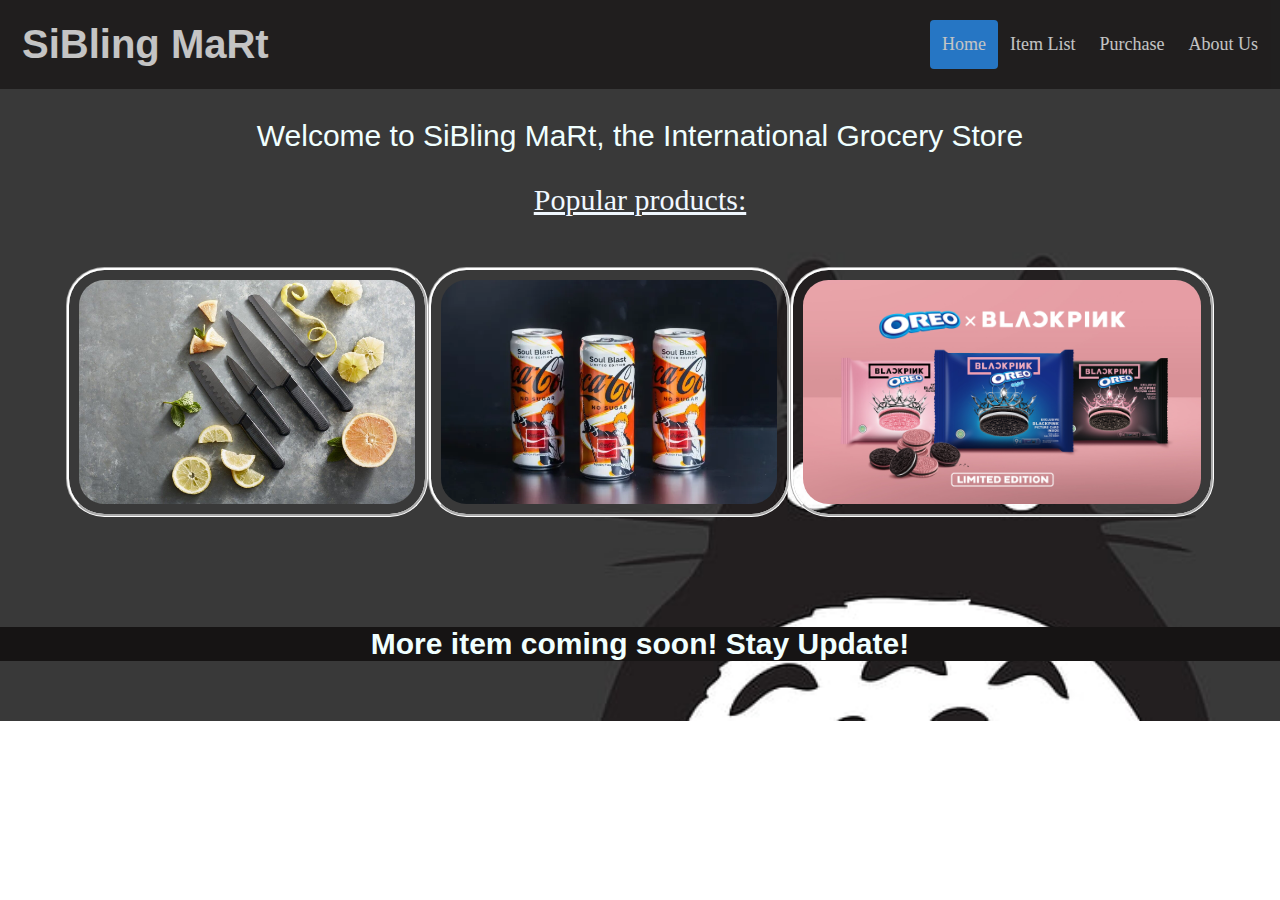
<file: Web assignment/index.html>
<!--MUHAMMAD FIRDAUS ZUHAIRI BIN ZAILANI
    202245736
    RCDCS2512A
    
    Source code: HOMEPAGE-->

<!DOCTYPE html>
<html>
<style>



</style>
<head>
    <meta name="viewport" content="width=device-width, initial-scale=1">
    <link rel="stylesheet" href= "MyGroceryStoreHP.css" type ="text/css">
    <title>SiBling MaRt</title>
</head>

<body>

    <div class="header">
        <a href="#default" class="logo">SiBling MaRt</a>
        <div class="header-right">
          <a class="active" href="index.html">Home</a>
          <a href="itemlist.html">Item List</a>
          <a href="totalprice.html">Purchase</a>
          <a href="aboutus.html">About Us</a>
        </div>
      </div>

    <div class="welcome">
    <P>Welcome to SiBling MaRt, the International Grocery Store</p>
    </div>

    <p class="popu" >Popular products: </p>
    <div class="row">

        <a href="MyGroceryStoreRt.html">
            <img src="knife.jpeg" alt="Kitchen knife"  class="knife">
        </a>
        <a href="MyGroceryStoreDrink.html">
            <img src="Coca-Cola-X-BLEACH04.jpeg" alt="Drinks"  class="drinks">
        </a>
        <a href="MyGroceryStoreSnacks.html">
            <img src="OREO-x-BLACKPINK-5.jpg" alt="Snacks"  class="snacks">
        </a>

    </div>
    <br>
    <br>
    <h2>More item coming soon! Stay Update!</h2>








</body>


</html>
</file>
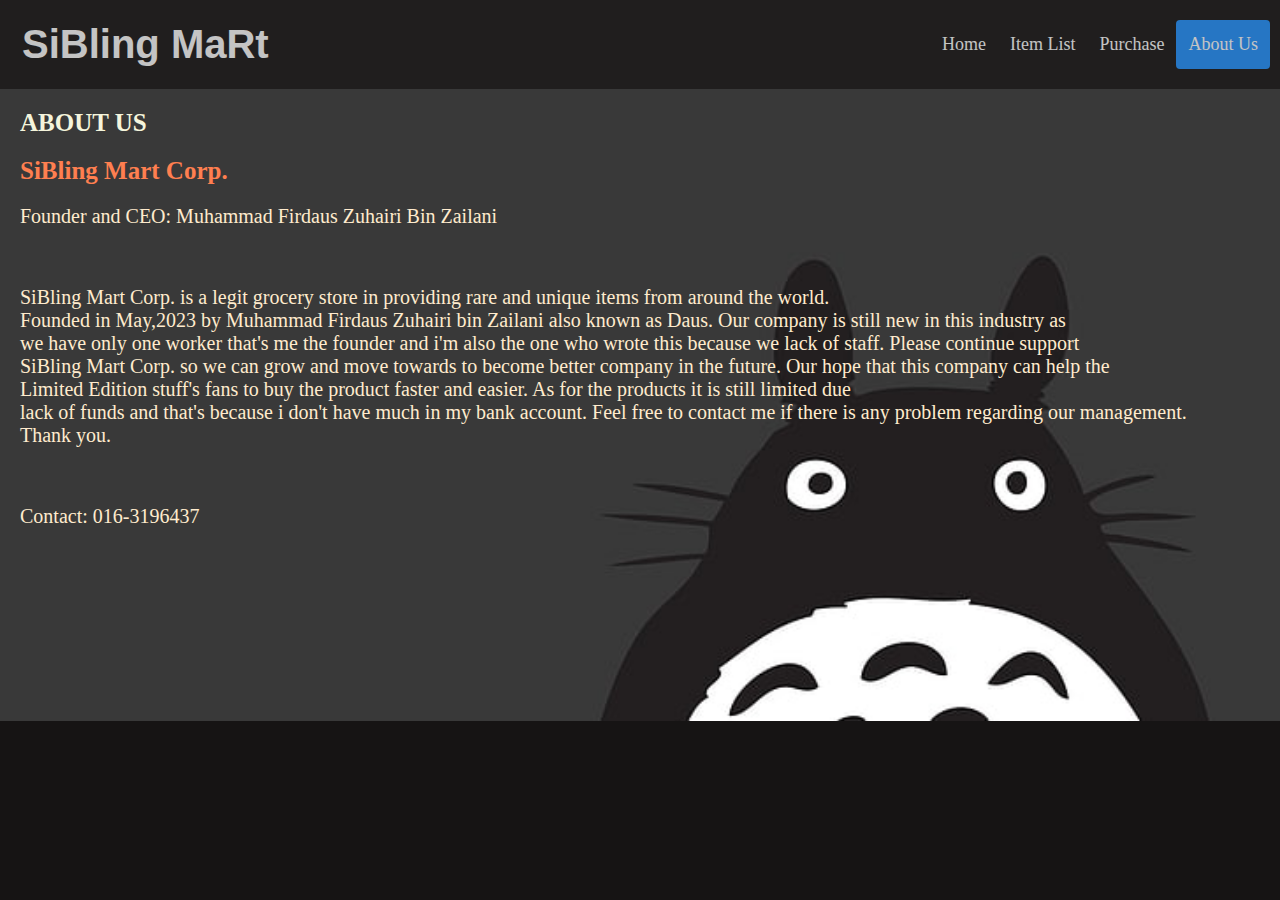
<file: Web assignment/aboutus.html>
<!--MUHAMMAD FIRDAUS ZUHAIRI BIN ZAILANI
    202245736
    RCDCS2512A
    
    Source code: ABOUT US + INTERNAL CSS-->

<!DOCTYPE html>
<html>
    <head>
      <meta name="viewport" content="width=device-width, initial-scale=1">
        <style>

  body{
    background-image: url(anime-my-neighbor-totoro-totoro.jpg);
    background-repeat: no-repeat;
    background-size: cover;
    background-color: #161414;
    margin: 0;
    padding: 0;
  }

  .header {
  overflow: hidden;
  background-color: #161414;
  padding: 20px 10px;
  opacity: 0.7;
}

.header a {
  float: left;
  color: rgb(255, 255, 255);
  text-align: center;
  padding: 12px;
  text-decoration: none;
  font-size: 18px; 
  line-height: 25px;
  border-radius: 4px;
}

.header a.logo {
  font-size: 40px;
  font-weight: bold;
  font-family: 'Gill Sans', 'Gill Sans MT', Calibri, 'Trebuchet MS', sans-serif;
}

.header a:hover {
  background-color: #343232;
  color: rgb(255, 255, 255);
}

.header a.active {
  background-color: dodgerblue;
  color: white;
}

.header-right {
  float: right;
}

@media screen and (max-width: 500px) {
  .header a {
    float: none;
    display: block;
    text-align: center;
  }
  
  .header-right {
    float: none;
    margin-top: 10px;
  }
}

h1{
    color: beige;
    font-size: 25px;
}
p{
    color: blanchedalmond;
    font-size: 20px;
    text-align: justify;
}
h2{
    color: coral;
    font-size: 25px;
}

h1,p,h2{
  margin: 20px;
}

        </style>
    </head>

    <body>
        <div class="header">
            <a href="#default" class="logo">SiBling MaRt</a>
            <div class="header-right">
              <a href="index.html">Home</a>
              <a href="itemlist.html">Item List</a>
              <a href="totalprice.html">Purchase</a>
              <a class="active" href="aboutus.html">About Us</a>
            </div>
          </div>

          <h1>ABOUT US</h1>

          <h2>SiBling Mart Corp.</h2>
          <p>Founder and CEO: Muhammad Firdaus Zuhairi Bin Zailani</p>
          <br>
          <p>SiBling Mart Corp. is a legit grocery store in providing rare and unique items from around the world.<br>
            Founded in May,2023 by Muhammad Firdaus Zuhairi bin Zailani also known as Daus. Our company is still new in this industry as <br>
            we have only one worker that's me the founder and i'm also the one who wrote this because we lack of staff. Please continue support<br>
            SiBling Mart Corp. so we can grow and move towards to become better company in the future. Our hope that this company can help the<br>
            Limited Edition stuff's fans to buy the product faster and easier. As for the products it is still limited due<br>
            lack of funds and that's because i don't have much in my bank account. Feel free to contact me if there is any problem regarding our
            management.<br> Thank you.
          </p>
          <br>
          <p>Contact: 016-3196437</p>

    </body>
</html>
</file>
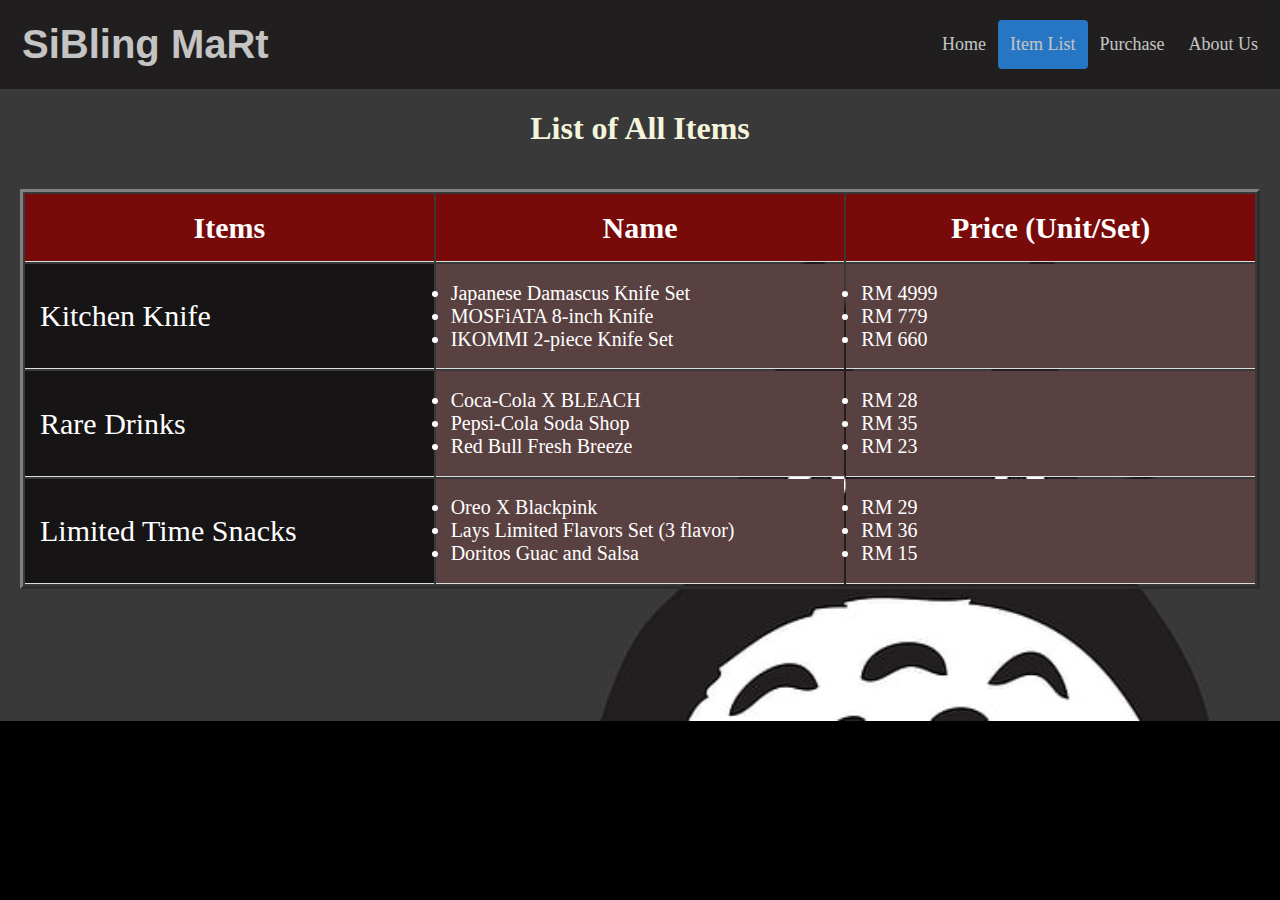
<file: Web assignment/itemlist.html>
<!--MUHAMMAD FIRDAUS ZUHAIRI BIN ZAILANI
    202245736
    RCDCS2512A
    
    Source code: ITEM LIST + INTERNAL CSS-->

<!DOCTYPE html>
<html>
    <head>
        <style>

body{
  background-image: url(anime-my-neighbor-totoro-totoro.jpg);
  background-repeat: no-repeat;
  background-size: cover;
  background-color: black;
  margin: 0;
  padding: 0;
  }

h1{
    text-align: center;
    color: beige;
}

.header {
  overflow: hidden;
  background-color: #161414;
  padding: 20px 10px;
  opacity: 0.7;
}

.header a {
  float: left;
  color: rgb(255, 255, 255);
  text-align: center;
  padding: 12px;
  text-decoration: none;
  font-size: 18px; 
  line-height: 25px;
  border-radius: 4px;
}

.header a.logo {
  font-size: 40px;
  font-weight: bold;
  font-family: 'Gill Sans', 'Gill Sans MT', Calibri, 'Trebuchet MS', sans-serif;
}

.header a:hover {
  background-color: #343232;
  color: rgb(255, 255, 255);
}

.header a.active {
  background-color: dodgerblue;
  color: white;
}

.header-right {
  float: right;
}

@media screen and (max-width: 500px) {
  .header a {
    float: none;
    display: block;
    text-align: center;
  }
  
.header-right {
    float: none;
    margin-top: 10px;
  }
}

th{
  background-color: rgb(120, 10, 10);
  color: rgb(255, 255, 255);
  text-align: center;
  font-size: 30px
}
td{
  background-color: rgb(90, 65, 65);
  color: rgb(255, 255, 255);
  text-align: left;
  font-size: 20px;
  
}

table {
    border-style:outset;
    width: 1400px;
    height: 400px;
    table-layout: fixed; /* Ensures table width is fixed */
    margin: 20px;
}

th, td {
  padding: 15px;
  border-bottom: 1px solid #ddd;
}

tr:hover {background-color: rgb(224, 63, 4);}

.tableadjust{
    display: flex;
    justify-content: center;
    align-items: center;
}

.items{
    font-size: 30px;
    background-color: #161414;
}

    </style>
    </head>
<body>
    <div class="header">
        <a href="#default" class="logo">SiBling MaRt</a>
        <div class="header-right">
          <a href="index.html">Home</a>
          <a class="active" href="itemlist.html">Item List</a>
          <a href="totalprice.html">Purchase</a>
          <a href="aboutus.html">About Us</a>
        </div>
      </div>


    <h1>List of All Items</h1>
    <div class="tableadjust">
    <table>
        <tr>
            <th>Items</th>
            <th>Name</th>
            <th>Price (Unit/Set)</th>
        </tr>
        <tr>
            <td class="items">Kitchen Knife</td>
            <td>
                <li>Japanese Damascus Knife Set</li>
                <li>MOSFiATA 8-inch Knife</li>
                <li>IKOMMI 2-piece Knife Set</li>     
            </td>
            <td>
                <li>RM 4999</li>
                <li>RM 779</li>
                <li>RM 660</li>
            </td>
        </tr>
        <tr>
            <td class="items">Rare Drinks</td>
            <td>
                <li>Coca-Cola X BLEACH</li>
                <li>Pepsi-Cola Soda Shop</li>
                <li>Red Bull Fresh Breeze</li>
            </td>
            <td>
                <li>RM 28</li>
                <li>RM 35</li>
                <li>RM 23</li>
            </td>
        </tr>
        <tr>
            <td class="items">Limited Time Snacks</td>
            <td>
                <li>Oreo X Blackpink</li>
                <li>Lays Limited Flavors Set (3 flavor)</li>
                <li>Doritos Guac and Salsa</li>
            </td>
            <td>
                <li>RM 29</li>
                <li>RM 36</li>
                <li>RM 15</li>
            </td>
        </tr>
    </table>
</div>

</body>



</html>
</file>
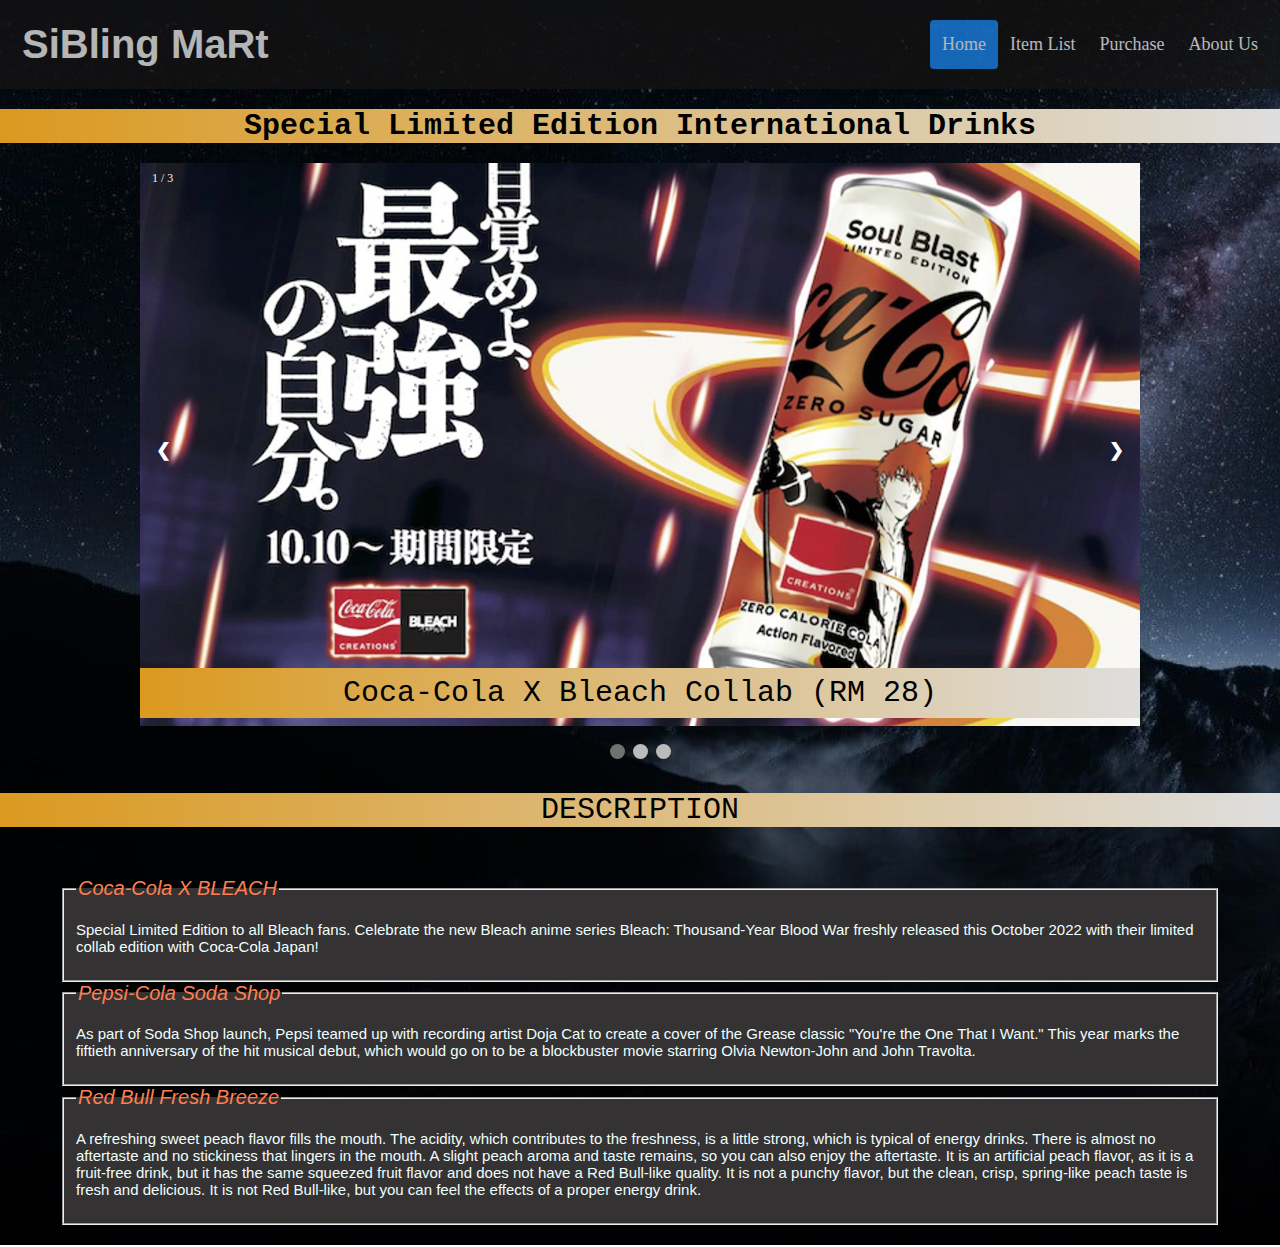
<file: Web assignment/MyGroceryStoreDrink.html>
<!--MUHAMMAD FIRDAUS ZUHAIRI BIN ZAILANI
    202245736
    RCDCS2512A
    
    Source code: RARE DRINKS PAGE + INTERNAL CSS-->

<!DOCTYPE html>
<html>
<head>
    <meta name="viewport" content="width=device-width, initial-scale=1">
    <style>

* {box-sizing: border-box}
.mySlides1, .mySlides2 {display: none}
img {vertical-align: middle;}

body{
    background-image: url(night\ mountain.jpg);
    background-repeat: no-repeat;
    background-size: cover;
    margin: 0;
    padding: 0;
}


/*Navigation bar*/

.header {
  overflow: hidden;
  background-color: #161414;
  padding: 20px 10px;
  opacity: 0.7;
}

.header a {
  float: left;
  color: rgb(255, 255, 255);
  text-align: center;
  padding: 12px;
  text-decoration: none;
  font-size: 18px; 
  line-height: 25px;
  border-radius: 4px;
}

.header a.logo {
  font-size: 40px;
  font-weight: bold;
  font-family: 'Gill Sans', 'Gill Sans MT', Calibri, 'Trebuchet MS', sans-serif;
}

.header a:hover {
  background-color: #343232;
  color: rgb(255, 255, 255);
}

.header a.active {
  background-color: dodgerblue;
  color: white;
}

.header-right {
  float: right;
}

@media screen and (max-width: 500px) {
  .header a {
    float: none;
    display: block;
    text-align: center;
  }
  
  .header-right {
    float: none;
    margin-top: 10px;
  }
}


.desc,h1 {
    color: rgb(0, 0, 0);
    text-align: center;
    font-size: 30px;
    font-family:monospace;
    background: linear-gradient(90deg,rgb(219, 153, 31) 0%,rgb(222, 222, 222) 100%);
}

/*field description*/
.fieldsetcontainer {
  width: 1200px;
  max-width: fit-content;
  margin: 0 auto; /* Center the container horizontally */
  padding: 20px;

}

fieldset{
    background-color: #343232;
}

legend{
    font-size: 20px;
    font-style: italic;
    font-family:'Segoe UI', Tahoma, Geneva, Verdana, sans-serif;
    color: coral;
}

.note{
    font-size: 15px;
    font-family: Arial, Helvetica, sans-serif;
    color: azure;

}
/* Slideshow container */
.slideshow-container {
  max-width: 1000px;
  position: relative;
  margin: auto;
}

/* Next & previous buttons */
.prev, .next {
  cursor: pointer;
  position: absolute;
  top: 50%;
  width: auto;
  padding: 16px;
  margin-top: -22px;
  color: white;
  font-weight: bold;
  font-size: 18px;
  transition: 0.6s ease;
  border-radius: 0 3px 3px 0;
  user-select: none;
}

/* Position the "next button" to the right */
.next {
  right: 0;
  border-radius: 3px 0 0 3px;
}

/* On hover, add a black background color with a little bit see-through */
.prev:hover, .next:hover {
  background-color: rgba(0,0,0,0.8);
}

/* Caption text */
.text {
  color: black;
  font-size: 30px;
  padding: 8px 12px;
  position: absolute;
  bottom: 8px;
  width: 100%;
  text-align: center;
  background:linear-gradient(90deg,rgb(219, 153, 31) 0%,rgb(222, 222, 222) 100%);
  font-family:'Courier New', Courier, monospace;
}

/* Number text (1/3 etc) */
.numbertext {
  color: #f2f2f2;
  font-size: 12px;
  padding: 8px 12px;
  position: absolute;
  top: 0;
}

/* The dots/bullets/indicators */
.dot {
  cursor: pointer;
  height: 15px;
  width: 15px;
  margin: 0 2px;
  background-color: #bbb;
  border-radius: 50%;
  display: inline-block;
  transition: background-color 0.6s ease;
}

.active, .dot:hover {
  background-color: #717171;
}

/* Fading animation */
.fade {
  animation-name: fade;
  animation-duration: 1.5s;
}

@keyframes fade {
  from {opacity: .4} 
  to {opacity: 1}
}

/* On smaller screens, decrease text size */
@media only screen and (max-width: 300px) {
  .prev, .next,.text {font-size: 11px}
}


    </style>

</head>
<body>

    <div class="header">
        <a href="#default" class="logo">SiBling MaRt</a>
        <div class="header-right">
          <a class="active" href="index.html">Home</a>
          <a href="itemlist.html">Item List</a>
          <a href="totalprice.html">Purchase</a>
          <a href="aboutus.html">About Us</a>
        </div>
      </div>

    <h1>Special Limited Edition International Drinks</h1>
    
  <!-- Slideshow container -->
  <div class="slideshow-container">

    <!-- Full-width images with number and caption text -->
    <div class="mySlides fade">
      <div class="numbertext">1 / 3</div>
      <img src="coca cola bleach.jpeg" style="width:100%">
      <div class="text">Coca-Cola X Bleach Collab (RM 28)</div>
    </div>
  
    <div class="mySlides fade">
      <div class="numbertext">2 / 3</div>
      <img src="pepsi_cola_cans.jpg" style="width:100%">
      <div class="text">Pepsi-Cola Soda Shop Limited Edition (RM 35)</div>
    </div>
  
    <div class="mySlides fade">
      <div class="numbertext">3 / 3</div>
      <img src="red bull fresh breeze.jpeg" style="width:100%">
      <div class="text">Redbull Fresh Breeze Japan Limited Edition (RM 23)</div>
    </div>
  
    <!-- Next and previous buttons -->
    <a class="prev" onclick="plusSlides(-1)">&#10094;</a>
    <a class="next" onclick="plusSlides(1)">&#10095;</a>
  </div>
  <br>
  
  <!-- The dots/circles -->
  <div style="text-align:center">
    <span class="dot" onclick="currentSlide(1)"></span>
    <span class="dot" onclick="currentSlide(2)"></span>
    <span class="dot" onclick="currentSlide(3)"></span>
  </div>
    
  <p class="desc">DESCRIPTION</p>

<div class="fieldsetcontainer">
  <fieldset>
    <legend>Coca-Cola X BLEACH</legend>
    <p class="note">Special Limited Edition to all Bleach fans. Celebrate the new Bleach anime series Bleach: 
       Thousand-Year Blood War freshly released this October 2022 with their limited collab edition with Coca-Cola Japan! </p>
  </fieldset>

  <fieldset>
    <legend>Pepsi-Cola Soda Shop</legend>
    <p class="note">As part of Soda Shop launch, Pepsi teamed up with recording artist Doja Cat to create a cover of the Grease classic 
       "You're the One That I Want." This year marks the fiftieth anniversary of the hit musical debut, which would go on to 
       be a blockbuster movie starring Olvia Newton-John and John Travolta.</p>
  </fieldset>

  <fieldset>
    <legend>Red Bull Fresh Breeze</legend>
    <p class="note">A refreshing sweet peach flavor fills the mouth.
        The acidity, which contributes to the freshness, is a little strong, which is typical of energy drinks.
        There is almost no aftertaste and no stickiness that lingers in the mouth.
        A slight peach aroma and taste remains, so you can also enjoy the aftertaste.
        It is an artificial peach flavor, as it is a fruit-free drink, but it has the same squeezed fruit flavor and does not have a Red Bull-like quality.
        It is not a punchy flavor, but the clean, crisp, spring-like peach taste is fresh and delicious.
        It is not Red Bull-like, but you can feel the effects of a proper energy drink.</p>
  </fieldset>
</div>

<script>

let slideIndex = 1;
showSlides(slideIndex);

function plusSlides(n) {
  showSlides(slideIndex += n);
}

function currentSlide(n) {
  showSlides(slideIndex = n);
}

function showSlides(n) {
  let i;
  let slides = document.getElementsByClassName("mySlides");
  let dots = document.getElementsByClassName("dot");
  if (n > slides.length) {slideIndex = 1}    
  if (n < 1) {slideIndex = slides.length}
  for (i = 0; i < slides.length; i++) {
    slides[i].style.display = "none";  
  }
  for (i = 0; i < dots.length; i++) {
    dots[i].className = dots[i].className.replace(" active", "");
  }
  slides[slideIndex-1].style.display = "block";  
  dots[slideIndex-1].className += " active";
}

</script>










</body>

</html>
</file>
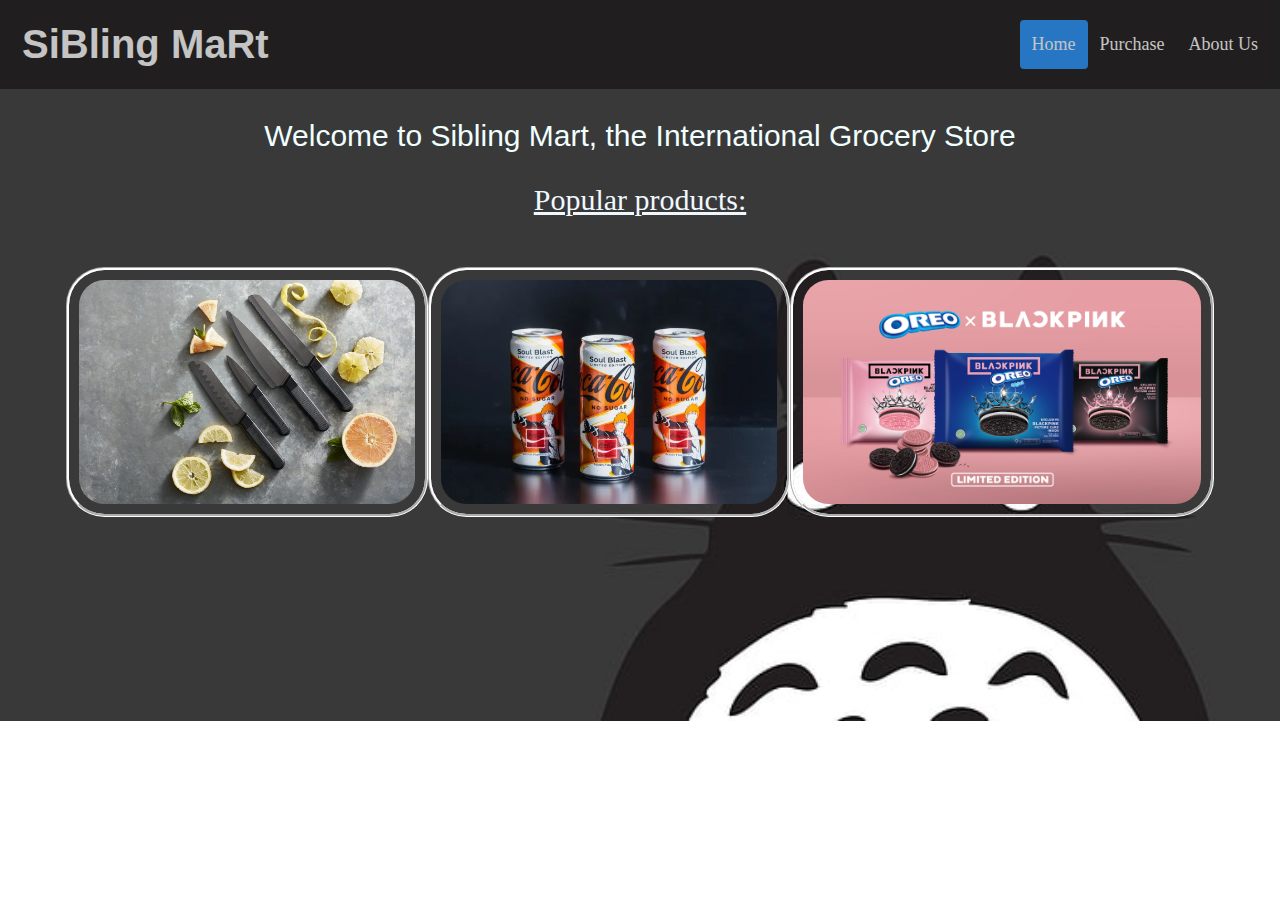
<file: Web assignment/MyGroceryStoreHomepage.html>
<!DOCTYPE html>
<html>
<style>



</style>
<head>
    <meta name="viewport" content="width=device-width, initial-scale=1">
    <link rel="stylesheet" href= "MyGroceryStoreHP.css" type ="text/css">
    <title>My Grocery Store</title>
</head>

<body>

    <div class="header">
        <a href="#default" class="logo">SiBling MaRt</a>
        <div class="header-right">
          <a class="active" href="MyGroceryStoreHomepage.html">Home</a>
          <a href="totalprice.html">Purchase</a>
          <a href="aboutus.html">About Us</a>
        </div>
      </div>

    <div class="welcome">
    <P>Welcome to Sibling Mart, the International Grocery Store</p>
    </div>

    <p class="popu" >Popular products: </p>
    <div class="row">
        <a href="MyGroceryStoreRt.html">
            <img src="knife.jpeg" alt="Kitchen knife"  class="knife">
        </a>
        <a href="MyGroceryStoreDrink.html">
            <img src="Coca-Cola-X-BLEACH04.jpeg" alt="Drinks"  class="drinks">
        </a>
        <a href="MyGroceryStoreSnacks.html">
            <img src="OREO-x-BLACKPINK-5.jpg" alt="Snacks"  class="snacks">
        </a>
    </div>








</body>


</html>
</file>
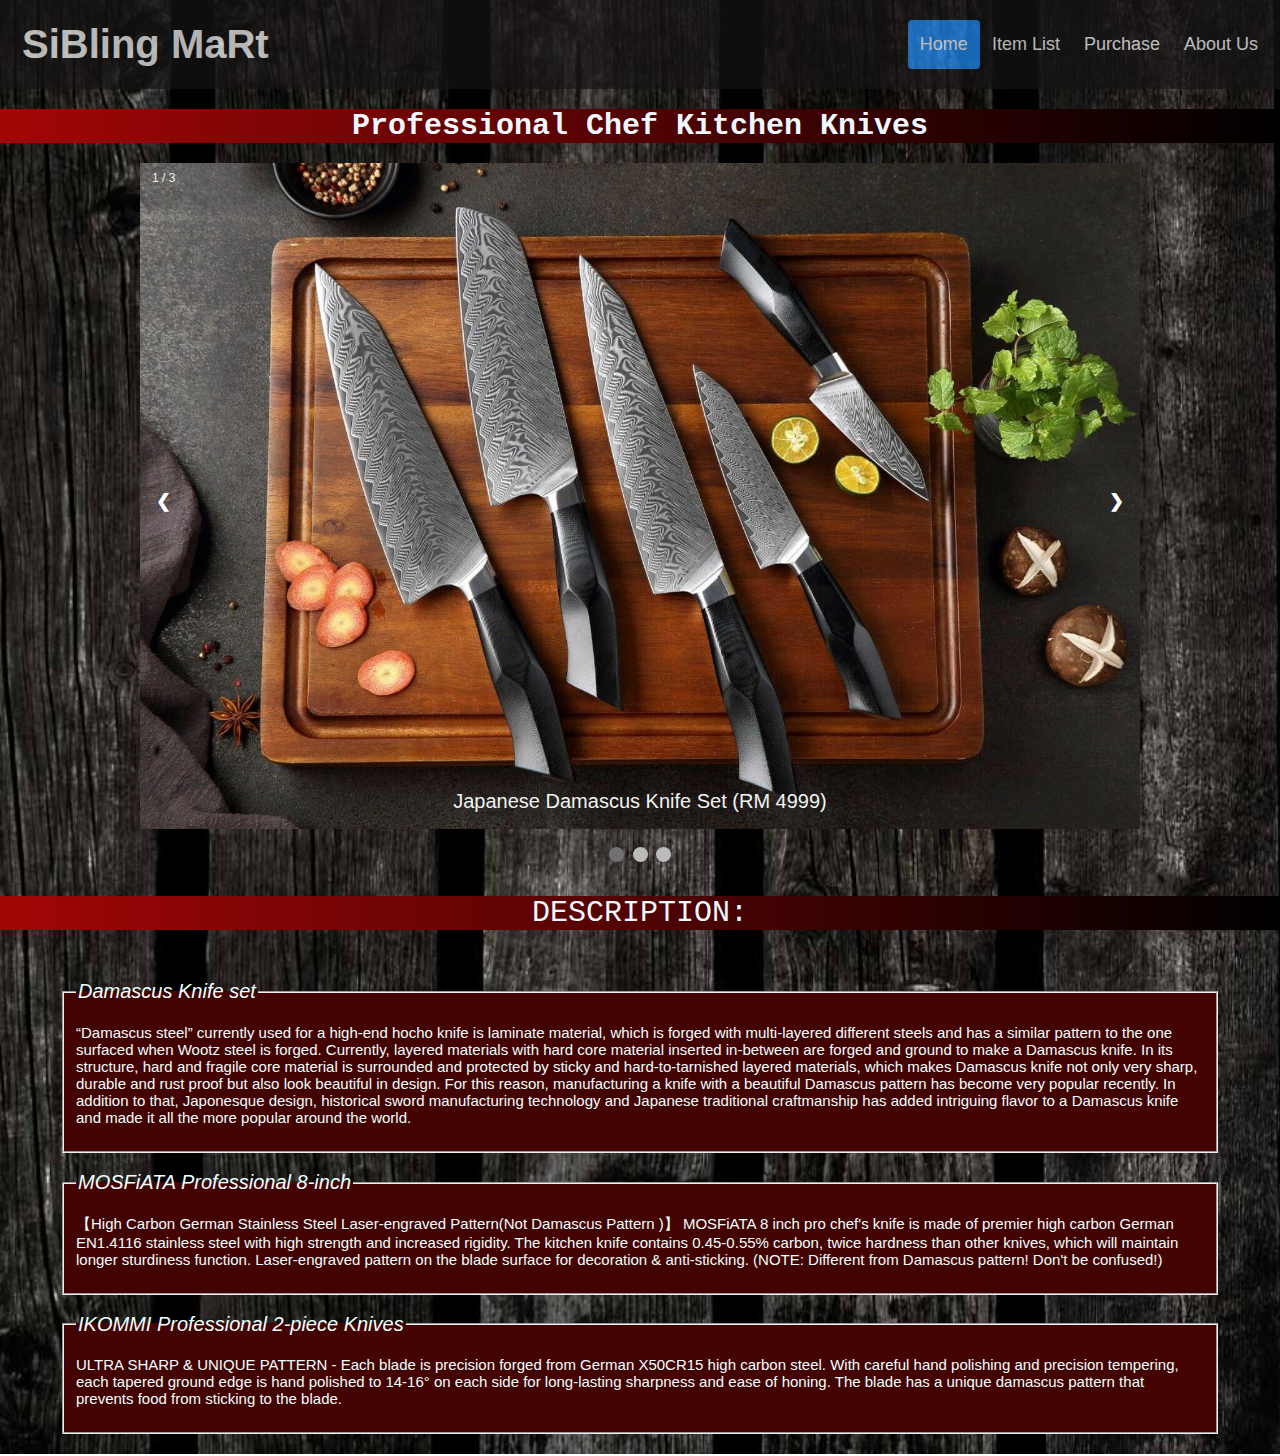
<file: Web assignment/MyGroceryStoreRt.html>
<!--MUHAMMAD FIRDAUS ZUHAIRI BIN ZAILANI
    202245736
    RCDCS2512A
    
    Source code: KITCHEN KNIFE SET PAGE + INTERNAL CSS-->

<!DOCTYPE html>
<html>
<head>
    <style>
* {box-sizing: border-box}
body {font-family: Verdana, sans-serif; margin:0}
.mySlides {display: none}
img {vertical-align: middle;}

body{
    background: url(dark\ wood.jpg);
    background-repeat: no-repeat;
    background-size: cover;
    padding: 0;
    margin: 0;
}

/*Navigation bar*/

.header {
  overflow: hidden;
  background-color: #161414;
  padding: 20px 10px;
  opacity: 0.7;
}

.header a {
  float: left;
  color: rgb(255, 255, 255);
  text-align: center;
  padding: 12px;
  text-decoration: none;
  font-size: 18px; 
  line-height: 25px;
  border-radius: 4px;
}

.header a.logo {
  font-size: 40px;
  font-weight: bold;
  font-family: 'Gill Sans', 'Gill Sans MT', Calibri, 'Trebuchet MS', sans-serif;
}

.header a:hover {
  background-color: #343232;
  color: rgb(255, 255, 255);
}

.header a.active {
  background-color: dodgerblue;
  color: white;
}

.header-right {
  float: right;
}

@media screen and (max-width: 500px) {
  .header a {
    float: none;
    display: block;
    text-align: center;
  }
  
  .header-right {
    float: none;
    margin-top: 10px;
    font-family:'Times New Roman', Times, serif;
  }
}


/* Slideshow container */
.slideshow-container {
  max-width: 1000px;
  position: relative;
  margin: auto;
}

/* Next & previous buttons */
.prev, .next {
  cursor: pointer;
  position: absolute;
  top: 50%;
  width: auto;
  padding: 16px;
  margin-top: -22px;
  color: white;
  font-weight: bold;
  font-size: 18px;
  transition: 0.6s ease;
  border-radius: 0 3px 3px 0;
  user-select: none;
}

/* Position the "next button" to the right */
.next {
  right: 0;
  border-radius: 3px 0 0 3px;
}

/* On hover, add a black background color with a little bit see-through */
.prev:hover, .next:hover {
  background-color: rgba(0,0,0,0.8);
}

/* Caption text */
.text {
  color: #f2f2f2;
  font-size: 15px;
  padding: 8px 12px;
  position: absolute;
  bottom: 8px;
  width: 100%;
  text-align: center;
}

/* Number text (1/3 etc) */
.numbertext {
  color: #f2f2f2;
  font-size: 12px;
  padding: 8px 12px;
  position: absolute;
  top: 0;
}

/* The dots/bullets/indicators */
.dot {
  cursor: pointer;
  height: 15px;
  width: 15px;
  margin: 0 2px;
  background-color: #bbb;
  border-radius: 50%;
  display: inline-block;
  transition: background-color 0.6s ease;
}

.active, .dot:hover {
  background-color: #717171;
}

/* Fading animation */
.fade {
  animation-name: fade;
  animation-duration: 1.5s;
}

@keyframes fade {
  from {opacity: .4} 
  to {opacity: 1}
}

/* On smaller screens, decrease text size */
@media only screen and (max-width: 300px) {
  .prev, .next,.text {font-size: 11px}
}

.desc, h1{
    text-align: center;
    font-size: 30px;
    font-family:monospace;
    color: aliceblue;
    background: linear-gradient(90deg,rgb(162, 6, 6) 0%, black 100%);
}
.fieldsetcontainer {
  width: 1200px;
  max-width: fit-content;
  margin: 0 auto; /* Center the container horizontally */
  padding: 20px;

}

fieldset{
    background-color: rgb(67, 3, 3);

}
legend{
    font-size: 20px;
    font-style: italic;
    font-family:'Segoe UI', Tahoma, Geneva, Verdana, sans-serif;
    color: azure;
    
}

.note{
    font-size: 15px;
    font-family: Arial, Helvetica, sans-serif;
    color: azure;

}

.text{
    font-size: 20px;
}





    </style>
</head>

<body>
    

    <div class="header">
        <a href="#default" class="logo">SiBling MaRt</a>
        <div class="header-right">
          <a class="active" href="index.html">Home</a>
          <a href="itemlist.html">Item List</a>
          <a href="totalprice.html">Purchase</a>
          <a href="aboutus.html">About Us</a>
        </div>
      </div>

    <h1>Professional Chef Kitchen Knives</h1>

        <!-- Slideshow container -->
<div class="slideshow-container">

    <!-- Full-width images with number and caption text -->
    <div class="mySlides fade">
      <div class="numbertext">1 / 3</div>
      <img src="damascus new.jpg" style="width:100%">
      <div class="text">Japanese Damascus Knife Set (RM 4999)</div>
    </div>
  
    <div class="mySlides fade">
      <div class="numbertext">2 / 3</div>
      <img src="mosfiata.jpg" style="width:100%">
      <div class="text">MOSFiATA Professional 8-inch  (RM 779)</div>
    </div>
  
    <div class="mySlides fade">
      <div class="numbertext">3 / 3</div>
      <img src="ikommi.jpg" style="width:100%">
      <div class="text">IKOMMI Professional 2-piece  (RM 660)</div>
    </div>
  
    <!-- Next and previous buttons -->
    <a class="prev" onclick="plusSlides(-1)">&#10094;</a>
    <a class="next" onclick="plusSlides(1)">&#10095;</a>
  </div>
  <br>
  
  <!-- The dots/circles -->
  <div style="text-align:center">
    <span class="dot" onclick="currentSlide(1)"></span>
    <span class="dot" onclick="currentSlide(2)"></span>
    <span class="dot" onclick="currentSlide(3)"></span>
  </div>
    

<script>

let slideIndex = 1;
showSlides(slideIndex);

function plusSlides(n) {
  showSlides(slideIndex += n);
}

function currentSlide(n) {
  showSlides(slideIndex = n);
}

function showSlides(n) {
  let i;
  let slides = document.getElementsByClassName("mySlides");
  let dots = document.getElementsByClassName("dot");
  if (n > slides.length) {slideIndex = 1}    
  if (n < 1) {slideIndex = slides.length}
  for (i = 0; i < slides.length; i++) {
    slides[i].style.display = "none";  
  }
  for (i = 0; i < dots.length; i++) {
    dots[i].className = dots[i].className.replace(" active", "");
  }
  slides[slideIndex-1].style.display = "block";  
  dots[slideIndex-1].className += " active";
}

</script>
    
    <p class="desc">DESCRIPTION:</p>

<div class="fieldsetcontainer">
    <fieldset>
    <legend>Damascus Knife set</legend>
    <p class="note">“Damascus steel” currently used for a high-end hocho knife is laminate material,
        which is forged with multi-layered different steels and has a similar pattern to
        the one surfaced when Wootz steel is forged. Currently, layered materials with hard
        core material inserted in-between are forged and ground to make a Damascus knife.
        In its structure, hard and fragile core material is surrounded and protected by sticky
        and hard-to-tarnished layered materials, which makes Damascus knife not only very sharp, 
        durable and rust proof but also look beautiful in design.
        For this reason, manufacturing a knife with a beautiful Damascus pattern has become very 
        popular recently. In addition to that, Japonesque design, historical sword manufacturing 
        technology and Japanese traditional craftmanship has added intriguing flavor to a 
        Damascus knife and made it all the more popular around the world.</p>
    </fieldset>
    <br>
    <fieldset>
        <legend>MOSFiATA Professional 8-inch</legend>
        <p class="note">【High Carbon German Stainless Steel Laser-engraved Pattern(Not Damascus Pattern )】 
            MOSFiATA 8 inch pro chef's knife is made of premier high carbon German EN1.4116 stainless steel 
            with high strength and increased rigidity. The kitchen knife contains 0.45-0.55% carbon, 
            twice hardness than other knives, which will maintain longer sturdiness function.
            Laser-engraved pattern on the blade surface for decoration & anti-sticking.
            (NOTE: Different from Damascus pattern! Don't be confused!)</p>
    </fieldset>
    <br>
    <fieldset>
        <legend>IKOMMI Professional 2-piece Knives</legend>
        <p class="note">ULTRA SHARP & UNIQUE PATTERN - Each blade is precision forged from German X50CR15 high carbon steel. 
            With careful hand polishing and precision tempering, each tapered ground edge is hand polished 
            to 14-16° on each side for long-lasting sharpness and ease of honing. The blade has a unique 
            damascus pattern that prevents food from sticking to the blade.</p>
    </fieldset>
</div>

    </body>
</html>
</file>
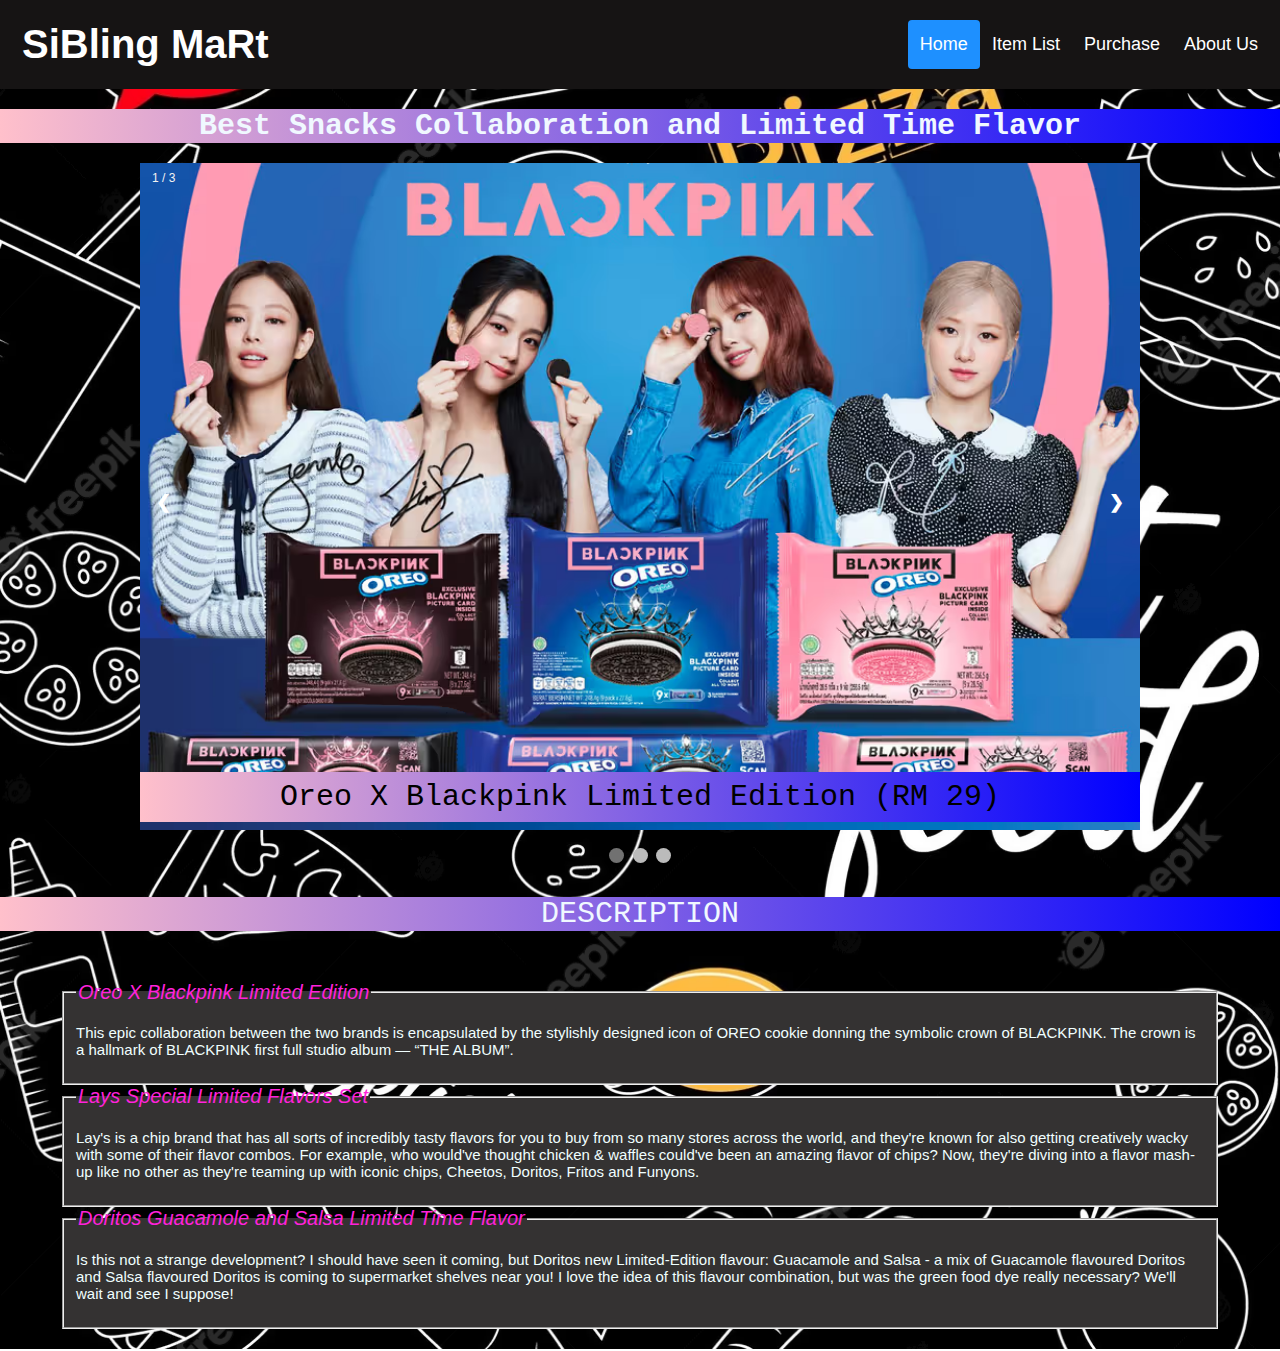
<file: Web assignment/MyGroceryStoreSnacks.html>
<!--MUHAMMAD FIRDAUS ZUHAIRI BIN ZAILANI
    202245736
    RCDCS2512A
    
    Source code: LIMITED TIME SNACKS PAGE + INTERNAL CSS-->

<!DOCTYPE html>
<html>
<head>
<style>

* {box-sizing: border-box}
body {font-family: Verdana, sans-serif; margin:0}
.mySlides {display: none}
img {vertical-align: middle;}

body{
    background: url(snacksbg.jpeg);
    background-repeat: no-repeat;
    background-size: cover;
    margin: 0;
    padding: 0;
}

/*Navigation bar*/

.header {
  overflow: hidden;
  background-color: #161414;
  padding: 20px 10px;

}

.header a {
  float: left;
  color: rgb(255, 255, 255);
  text-align: center;
  padding: 12px;
  text-decoration: none;
  font-size: 18px; 
  line-height: 25px;
  border-radius: 4px;
}

.header a.logo {
  font-size: 40px;
  font-weight: bold;
  font-family: 'Gill Sans', 'Gill Sans MT', Calibri, 'Trebuchet MS', sans-serif;
}

.header a:hover {
  background-color: #343232;
  color: rgb(255, 255, 255);
}

.header a.active {
  background-color: dodgerblue;
  color: white;
}

.header-right {
  float: right;
}

@media screen and (max-width: 500px) {
  .header a {
    float: none;
    display: block;
    text-align: center;
  }
  
  .header-right {
    float: none;
    margin-top: 10px;
    font-family:'Times New Roman', Times, serif;
  }
}


/* Slideshow container */
.slideshow-container {
  max-width: 1000px;
  position: relative;
  margin: auto;
}

/* Next & previous buttons */
.prev, .next {
  cursor: pointer;
  position: absolute;
  top: 50%;
  width: auto;
  padding: 16px;
  margin-top: -22px;
  color: white;
  font-weight: bold;
  font-size: 18px;
  transition: 0.6s ease;
  border-radius: 0 3px 3px 0;
  user-select: none;
}

/* Position the "next button" to the right */
.next {
  right: 0;
  border-radius: 3px 0 0 3px;
}

/* On hover, add a black background color with a little bit see-through */
.prev:hover, .next:hover {
  background-color: rgba(0,0,0,0.8);
}

/* Caption text */
.text {
  color: black;
  font-size: 30px;
  padding: 8px 12px;
  position: absolute;
  bottom: 8px;
  width: 100%;
  text-align: center;
  background:linear-gradient(90deg,pink 0%,blue 100%);
  font-family:'Courier New', Courier, monospace;
}

/* Number text (1/3 etc) */
.numbertext {
  color: #f2f2f2;
  font-size: 12px;
  padding: 8px 12px;
  position: absolute;
  top: 0;
}

/* The dots/bullets/indicators */
.dot {
  cursor: pointer;
  height: 15px;
  width: 15px;
  margin: 0 2px;
  background-color: #bbb;
  border-radius: 50%;
  display: inline-block;
  transition: background-color 0.6s ease;
}

.active, .dot:hover {
  background-color: #717171;
}

/* Fading animation */
.fade {
  animation-name: fade;
  animation-duration: 1.5s;
}

@keyframes fade {
  from {opacity: .4} 
  to {opacity: 1}
}

/* On smaller screens, decrease text size */
@media only screen and (max-width: 300px) {
  .prev, .next,.text {font-size: 11px}
}

.desc,h1{
    color: aliceblue;
    text-align: center;
    font-size: 30px;
    font-family:monospace;
    background:linear-gradient(90deg,pink 0%,blue 100%);
}
/*field description*/
.fieldsetcontainer {
  width: 1200px;
  max-width: fit-content;
  margin: 0 auto; /* Center the container horizontally */
  padding: 20px;

}

fieldset{
    background-color: #343232;
}

legend{
    font-size: 20px;
    font-style: italic;
    font-family:'Segoe UI', Tahoma, Geneva, Verdana, sans-serif;
    color: rgb(255, 34, 218);
}

.note{
    font-size: 15px;
    font-family: Arial, Helvetica, sans-serif;
    color: azure;
}

</style>

</head>
<body>

    <div class="header">
        <a href="#default" class="logo">SiBling MaRt</a>
        <div class="header-right">
          <a class="active" href="index.html">Home</a>
          <a href="itemlist.html">Item List</a>
          <a href="totalprice.html">Purchase</a>
          <a href="aboutus.html">About Us</a>
        </div>
      </div>

    <h1>Best Snacks Collaboration and Limited Time Flavor</h1>

      <!-- Slideshow container -->
<div class="slideshow-container">

    <!-- Full-width images with number and caption text -->
    <div class="mySlides fade">
      <div class="numbertext">1 / 3</div>
      <img src="oreo x blackpink.jpeg" style="width:100%">
      <div class="text">Oreo X Blackpink Limited Edition (RM 29)</div>
    </div>
  
    <div class="mySlides fade">
      <div class="numbertext">2 / 3</div>
      <img src="lay-limited-edition-chips-summer-2021.jpeg" style="width:100%">
      <div class="text">Lays Special Limited Flavors Set (RM 36)</div>
    </div>
  
    <div class="mySlides fade">
      <div class="numbertext">3 / 3</div>
      <img src="doritosguacandsalsa.jpeg" style="width:100%">
      <div class="text">Doritos Guac and Salsa Limited Time Flavor (RM 15)</div>
    </div>
  
    <!-- Next and previous buttons -->
    <a class="prev" onclick="plusSlides(-1)">&#10094;</a>
    <a class="next" onclick="plusSlides(1)">&#10095;</a>
  </div>
  <br>
  
  <!-- The dots/circles -->
  <div style="text-align:center">
    <span class="dot" onclick="currentSlide(1)"></span>
    <span class="dot" onclick="currentSlide(2)"></span>
    <span class="dot" onclick="currentSlide(3)"></span>
  </div>

  <p class="desc">DESCRIPTION</p>

  <div class="fieldsetcontainer">
    <fieldset>
      <legend>Oreo X Blackpink Limited Edition</legend>
      <p class="note">This epic collaboration between the two brands is encapsulated by the stylishly 
        designed icon of OREO cookie donning the symbolic crown of BLACKPINK. The crown is a hallmark 
        of BLACKPINK first full studio album — “THE ALBUM”.</p>
    </fieldset>
  
    <fieldset>
      <legend>Lays Special Limited Flavors Set</legend>
      <p class="note">Lay's is a chip brand that has all sorts of incredibly tasty flavors for you to 
        buy from so many stores across the world, and they're known for also getting creatively wacky 
        with some of their flavor combos. For example, who would've thought chicken & waffles could've 
        been an amazing flavor of chips?
        Now, they're diving into a flavor mash-up like no other as they're teaming up with iconic 
        chips, Cheetos, Doritos, Fritos and Funyons.</p>
    </fieldset>
  
    <fieldset>
      <legend>Doritos Guacamole and Salsa Limited Time Flavor</legend>
      <p class="note">Is this not a strange development? I should have seen it coming, but Doritos 
        new Limited-Edition flavour: Guacamole and Salsa - a mix of Guacamole flavoured Doritos and Salsa 
        flavoured Doritos is coming to supermarket shelves near you!
        I love the idea of this flavour combination, but was the green food dye really necessary? We'll 
        wait  and see I suppose!</p>
    </fieldset>
  </div>
    

<script>

let slideIndex = 1;
showSlides(slideIndex);

function plusSlides(n) {
  showSlides(slideIndex += n);
}

function currentSlide(n) {
  showSlides(slideIndex = n);
}

function showSlides(n) {
  let i;
  let slides = document.getElementsByClassName("mySlides");
  let dots = document.getElementsByClassName("dot");
  if (n > slides.length) {slideIndex = 1}    
  if (n < 1) {slideIndex = slides.length}
  for (i = 0; i < slides.length; i++) {
    slides[i].style.display = "none";  
  }
  for (i = 0; i < dots.length; i++) {
    dots[i].className = dots[i].className.replace(" active", "");
  }
  slides[slideIndex-1].style.display = "block";  
  dots[slideIndex-1].className += " active";
}

</script>









</body>

</html>
</file>
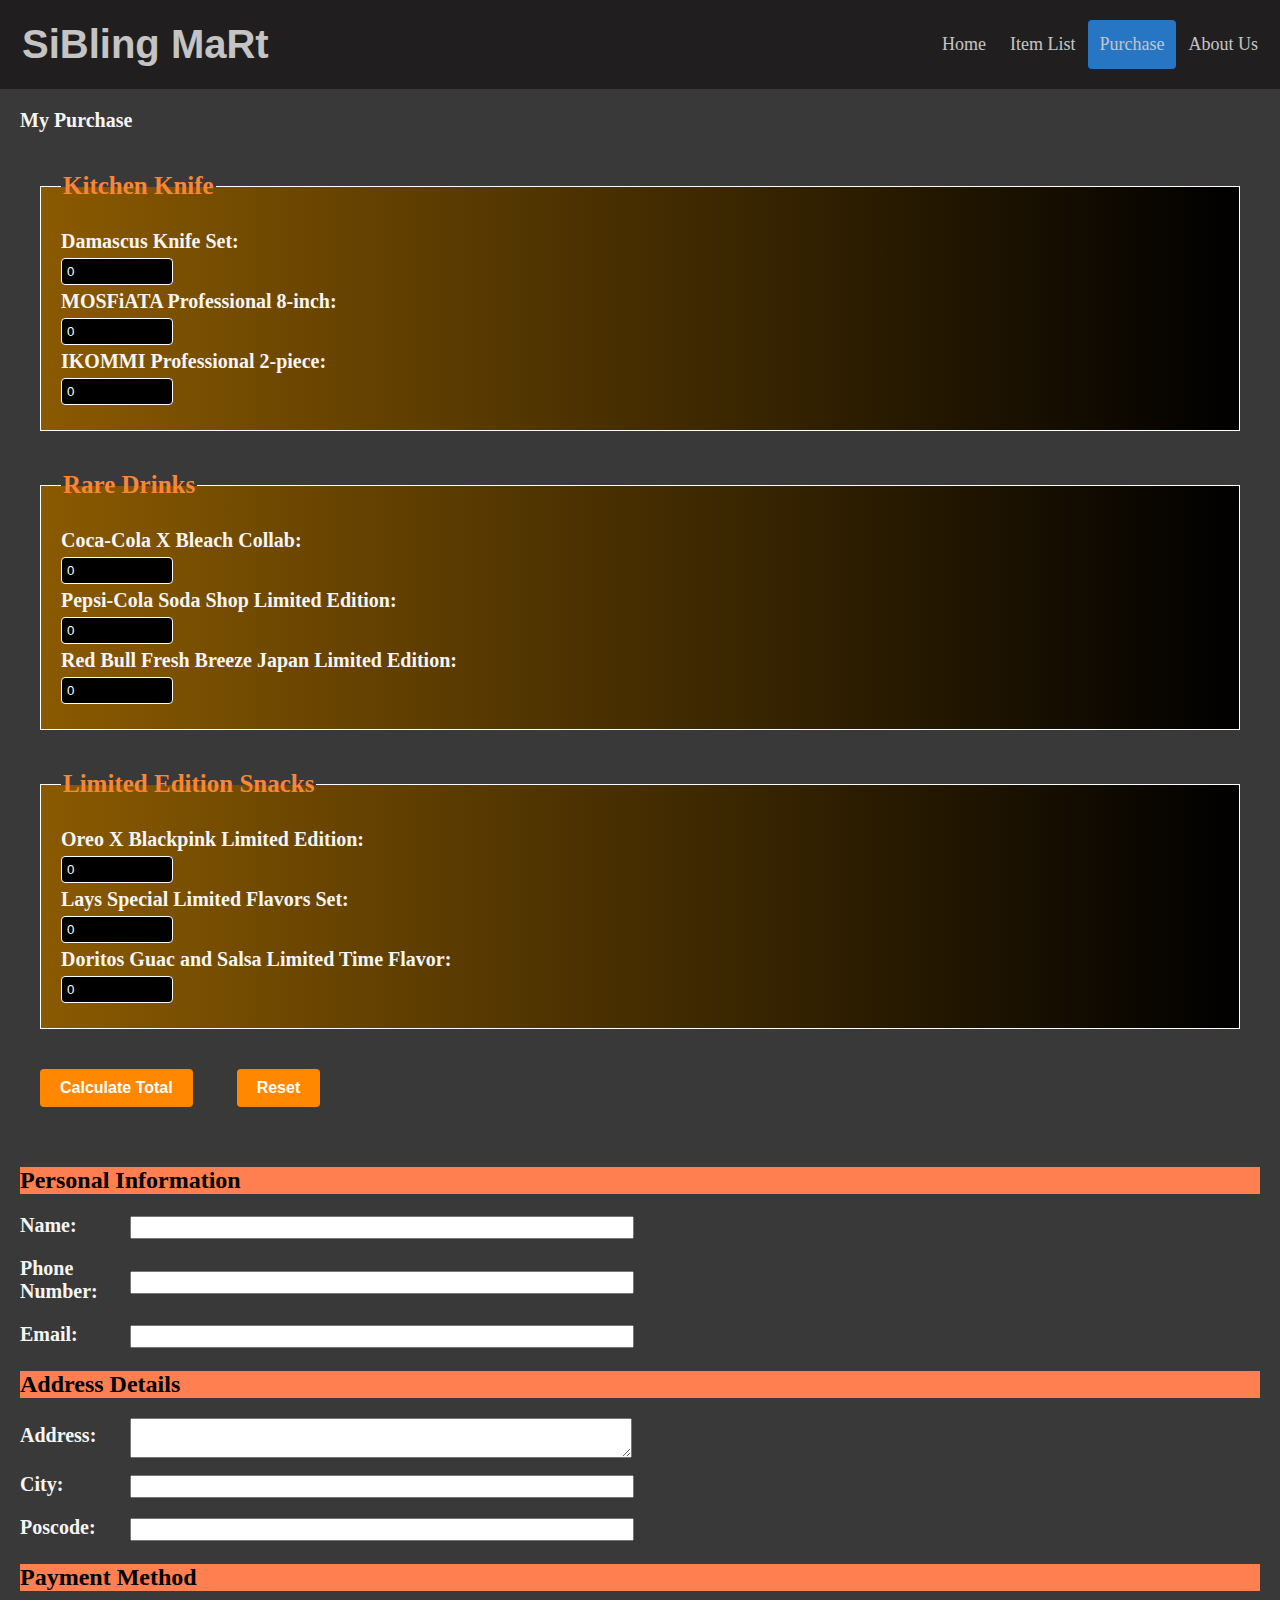
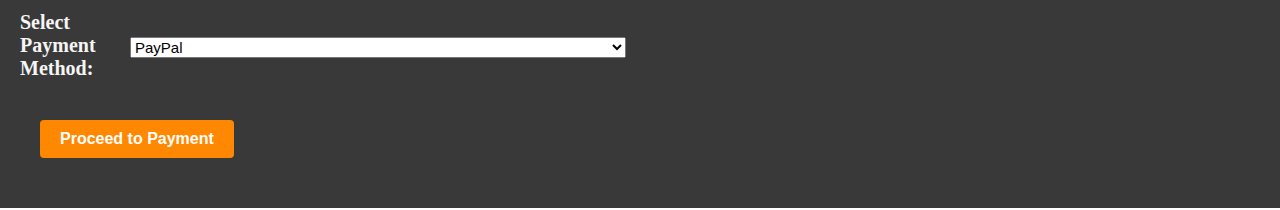
<file: Web assignment/totalprice.html>
<!--MUHAMMAD FIRDAUS ZUHAIRI BIN ZAILANI
    202245736
    RCDCS2512A
    
    Source code: PURCHASE PAGE + INTERNAL CSS, JAVASCRIPT-->

<!DOCTYPE html>
<html>
<head>
  <meta name="viewport" content="width=device-width, initial-scale=1">
  <title>My Purchase</title>

<style>

body{
  background-image: url(anime-my-neighbor-totoro-totoro.jpg);
  background-repeat: no-repeat;
  background-size:cover;
  margin: 0;
  padding: 0;
}

.header {
  overflow: hidden;
  background-color: #161414;
  padding: 20px 10px;
  opacity: 0.7;
}

.header a {
  float: left;
  color: rgb(255, 255, 255);
  text-align: center;
  padding: 12px;
  text-decoration: none;
  font-size: 18px; 
  line-height: 25px;
  border-radius: 4px;
}

.header a.logo {
  font-size: 40px;
  font-weight: bold;
  font-family: 'Gill Sans', 'Gill Sans MT', Calibri, 'Trebuchet MS', sans-serif;
}

.header a:hover {
  background-color: #343232;
  color: rgb(255, 255, 255);
}

.header a.active {
  background-color: dodgerblue;
  color: white;
}

.header-right {
  float: right;
}

@media screen and (max-width: 500px) {
  .header a {
    float: none;
    display: block;
    text-align: center;
  }
  
  .header-right {
    float: none;
    margin-top: 10px;
  }
}

/*Design input*/

h1, label{
  font-size: 20px;
  font-weight: bold;
  margin-bottom: 20px;
  color: whitesmoke;
}

h2{
  color: black;
  background-color: coral;
}

.fieldsetcontainer{
  display: flex;
}

fieldset {
  flex: 1;
  border: 1px solid #ffffff;
  padding: 20px;
  margin-bottom: 20px;
  background:linear-gradient(90deg,rgb(138, 90, 1) 0%,rgb(0, 0, 0) 100%);
  width: 200px;
  position: relative;
  
}

legend {
  font-weight: bold;
  font-size: 25px;
  margin-bottom: 10px;
  color: #f98635;
}

label {
  display: block;
  margin-bottom: 5px;
}

input[type="number"] {
  padding: 8px;
  border: 1px solid #ffffff;
  border-radius: 4px;
  width: 150px;
  background-color: #000000;
  color: white;
}

button {
  padding: 10px 20px;
  background-color: #ff8800;
  color: #fff;
  border: none;
  border-radius: 4px;
  cursor: pointer;
  font-size: 16px;
  font-weight: bold;
  margin-top: 20px;
}

button:hover {
  background-color: #792800;
}

p#total {
  font-size: 40px;
  font-weight: bold;
  margin-top: 10px;
  background-color: coral;
  text-align: center;
}

/*User info*/

.input-container {
  display: flex;
  align-items: center;
  margin-bottom: 15px;
}

.input-container label {
  flex-basis: 100px;
  margin-right: 10px;
}

.input-container input,
.input-container select,
.input-container textarea {
  flex-grow: 1;
  max-width: 40%;
  font-size: 15px;
}

#message{
  color: #ff8800;
  font-size: 30px;
  text-align: center;
}

/*Margin*/

h1,fieldset,button,form{
  margin: 20px;
}

.inputcontainer input[type="number"] {
    flex: 0 0 50%;
    width: 100px;
    padding: 5px;
    margin-bottom: 5px;
  }   

  </style>


</head>
<body>

  <div class="header">
    <a href="#default" class="logo">SiBling MaRt</a>
    <div class="header-right">
      <a href="index.html">Home</a>
      <a href="itemlist.html">Item List</a>
      <a class="active" href="totalprice.html">Purchase</a>
      <a href="aboutus.html">About Us</a>
    </div>
  </div>

  <h1>My Purchase</h1>
  
  <!--Knife Price-->
  <form>
  <div class="fieldsetcontainer">
  <fieldset>
    <legend>Kitchen Knife</legend>
  <div class="inputcontainer">
    <label for="damascus">Damascus Knife Set:</label>
    <input type="number" id="damascusquantity" min="0" value="0">
  
    <br>
  
    <label for="mosfiata">MOSFiATA Professional 8-inch:</label>
    <input type="number" id="mosfiataquantity" min="0" value="0">
  
    <br>
  
    <label for="ikommi">IKOMMI Professional 2-piece:</label>
    <input type="number" id="ikommiquantity" min="0" value="0">
  
    <br>
  </div>

  </fieldset>
</div>

  <!--Drinks Price-->
<div class="fieldsetcontainer">
  <fieldset>
    <legend>Rare Drinks</legend>
  <div class="inputcontainer">
    <label for="cocaColaQuantity">Coca-Cola X Bleach Collab:</label>
    <input type="number" id="cocaColaQuantity" min="0" value="0">
  
    <br>
  
    <label for="pepsiQuantity">Pepsi-Cola Soda Shop Limited Edition:</label>
    <input type="number" id="pepsiQuantity" min="0" value="0">
  
    <br>
  
    <label for="redBullQuantity">Red Bull Fresh Breeze Japan Limited Edition:</label>
    <input type="number" id="redBullQuantity" min="0" value="0">
  
    <br>
  </div>

  </fieldset>
</div>
  <!--Snacks Price-->
<div class="fieldsetcontainer">
  <fieldset>

    <legend>Limited Edition Snacks</legend>
  <div class="inputcontainer">
    <label for="oreo">Oreo X Blackpink Limited Edition:</label>
    <input type="number" id="oreoquantity" min="0" value="0">
  
    <br>
  
    <label for="lays">Lays Special Limited Flavors Set:</label>
    <input type="number" id="laysquantity" min="0" value="0">
  
    <br>
  
    <label for="doritos">Doritos Guac and Salsa Limited Time Flavor:</label>
    <input type="number" id="doritosquantity" min="0" value="0">
  
    <br>
  </div>

  </fieldset>
  </div>

    <button onclick="calculateTotal()">Calculate Total</button>
    <button type="reset">Reset</button>

  
    <p id="total"></p>


      <h2>Personal Information</h2>
      <div class="input-container">
        <label for="name">Name:</label>
        <input type="text" id="name" required>
      </div>
    
      <div class="input-container">
        <label for="phone">Phone Number:</label>
        <input type="text" id="phone" required>
      </div>
      
      <div class="input-container">
        <label for="email">Email:</label>
        <input type="text" id="email" required>      
      </div>
      
      <h2>Address Details</h2>
      <div class="input-container">
        <label for="address">Address:</label>
        <textarea id="address" rows="2" required></textarea>
      </div>

      <div class="input-container">
        <label for="city">City:</label>
        <input type="text" id="city" required>
      </div>

      <div class="input-container">
        <label for="poscode">Poscode:</label>
        <input type="text" id="poscode" required>
      </div>

    
      <h2>Payment Method</h2>
      <div class="input-container">
        <label for="payment">Select Payment Method:</label>
        <select id="payment">
          <option value="paypal">PayPal</option>
          <option value="fpx">FPX Online Banking</option>
          <option value="card">Credit Card</option>
        </select>
      </div>
    
      <button type="submit" onclick="ordermessage()">Proceed to Payment</button>
      
    </form>

    <p id="message"></p>
    
    
  

  <script>

    function calculateTotal(){
    var totaldrinks = calculateDrinks();
    var totalknife = calculateKnife();
    var totalsnacks = calculateSnacks();

    var total = totaldrinks + totalknife + totalsnacks;
    if(total == 0.00)
    {
      alert("Please pick a product");
    }
    else{
      document.getElementById('total').textContent = "Total Price: RM " + total.toFixed(2);
    }
    
    }

    function calculateDrinks() {
    var cocaColaPrice = 28.00;
    var pepsiPrice = 35.00;
    var redBullPrice = 23.00;
  
    var cocaColaQuantity = parseInt(document.getElementById('cocaColaQuantity').value);
    var pepsiQuantity = parseInt(document.getElementById('pepsiQuantity').value);
    var redBullQuantity = parseInt(document.getElementById('redBullQuantity').value);
  
    var totaldrinks = (cocaColaPrice * cocaColaQuantity) + (pepsiPrice * pepsiQuantity) + (redBullPrice * redBullQuantity);
    return totaldrinks;
  
    }

    function calculateKnife() {
    var damascus = 4999.00;
    var mosfiata = 779.00;
    var ikommi = 660.00;
  
    var damascusquantity = parseInt(document.getElementById('damascusquantity').value);
    var mosfiataquantity = parseInt(document.getElementById('mosfiataquantity').value);
    var ikommiquantity = parseInt(document.getElementById('ikommiquantity').value);
  
    var totalknife = (damascus * damascusquantity) + (mosfiata * mosfiataquantity) + (ikommi * ikommiquantity);
    return totalknife;
    }

    function calculateSnacks() {
    var oreo = 29.00;
    var lays = 36.00;
    var doritos = 15.00;
  
    var oreoquantity = parseInt(document.getElementById('oreoquantity').value);
    var laysquantity = parseInt(document.getElementById('laysquantity').value);
    var doritosquantity = parseInt(document.getElementById('doritosquantity').value);
  
    var totalsnacks = (oreo * oreoquantity) + (lays * laysquantity) + (doritos * doritosquantity);
    return totalsnacks;
    }
  
  function ordermessage() {
  
  // Prevent form submission
  event.preventDefault();

  var name = document.getElementById('name').value;
  var phone = document.getElementById('phone').value;
  var email = document.getElementById('email').value;
  var address = document.getElementById('address').value;
  var city = document.getElementById('city').value;
  var poscode = document.getElementById('poscode').value;
  var total = document.getElementById('total');

  if(name == "" || phone == "" || email == ""){
    alert("Please fill in your Personal Information");
  }

  if(address == "" || city == "" || poscode == ""){
    alert("Please fill in your Address Detail");
  }

  else{
    // Create message
  var message = "Thank you for shopping from us, " + name + "!" + " Your order has been Received!";

  // Display message
  var messageDiv = document.getElementById('message');
  messageDiv.textContent = message;

  // Clear form inputs
  document.getElementById('name').value = "";
  document.getElementById('phone').value = "";
  document.getElementById('email').value = "";
  document.getElementById('address').value = "";
  document.getElementById('city').value = "";
  document.getElementById('poscode').value = "";
  setTimeout(total.style.display = 'none',5000);
  
  }

  

}

    </script>
</body>
</html>
</file>
<file: Web assignment/MyGroceryStoreHP.css>
/*MUHAMMAD FIRDAUS ZUHAIRI BIN ZAILANI
  202245736
  RCDCS2512A
    
  Source code: HOMEPAGE EXTERNAL CSS*/


* {
  box-sizing: border-box;
}

body {
  background-image: url(anime-my-neighbor-totoro-totoro.jpg);
  background-repeat: no-repeat;
  background-size: cover;
  margin: 0;
  padding: 0;
}

.header {
  overflow: hidden;
  background-color: #161414;
  padding: 20px 10px;
  opacity: 0.7;
}

.header a {
  float: left;
  color: rgb(255, 255, 255);
  text-align: center;
  padding: 12px;
  text-decoration: none;
  font-size: 18px; 
  line-height: 25px;
  border-radius: 4px;
}

.header a.logo {
  font-size: 40px;
  font-weight: bold;
  font-family: 'Gill Sans', 'Gill Sans MT', Calibri, 'Trebuchet MS', sans-serif;
}

.header a:hover {
  background-color: #343232;
  color: rgb(255, 255, 255);
}

.header a.active {
  background-color: dodgerblue;
  color: white;
}

.header-right {
  float: right;
}

@media screen and (max-width: 500px) {
  .header a {
    float: none;
    display: block;
    text-align: center;
  }
  
  .header-right {
    float: none;
    margin-top: 10px;
  }
}

.row {
  display: flex;
  justify-content: center;
  flex-wrap: wrap;
  margin-top: 20px;
  margin-block: 50px;
  
}

.knife, .drinks, .snacks {
  width: 100%;
  max-width: 4000px;
  height: 250px;
  object-fit:cover;
  padding: 10px;
  border-radius: 3vw;
  transition: transform 0.3s ease;
  border-style: groove;
  border-color: white;
  
}

.knife:hover, .drinks:hover, .snacks:hover {
  transform: scale(1.2);
}

.welcome,h2 {
  font-size: 30px;
  font-family: 'Lucida Sans', 'Lucida Sans Regular', 'Lucida Grande', 'Lucida Sans Unicode', Geneva, Verdana, sans-serif;
  text-align: center;
  font-kerning: auto;
  color: azure;
  margin-top: 20px;
}
h2{
  background-color: #161414;
}

p.popu {
  color: aliceblue;
  font-size: 30px;
  text-align: center;
  text-decoration: underline;
  margin-top: 20px;

}
</file>
